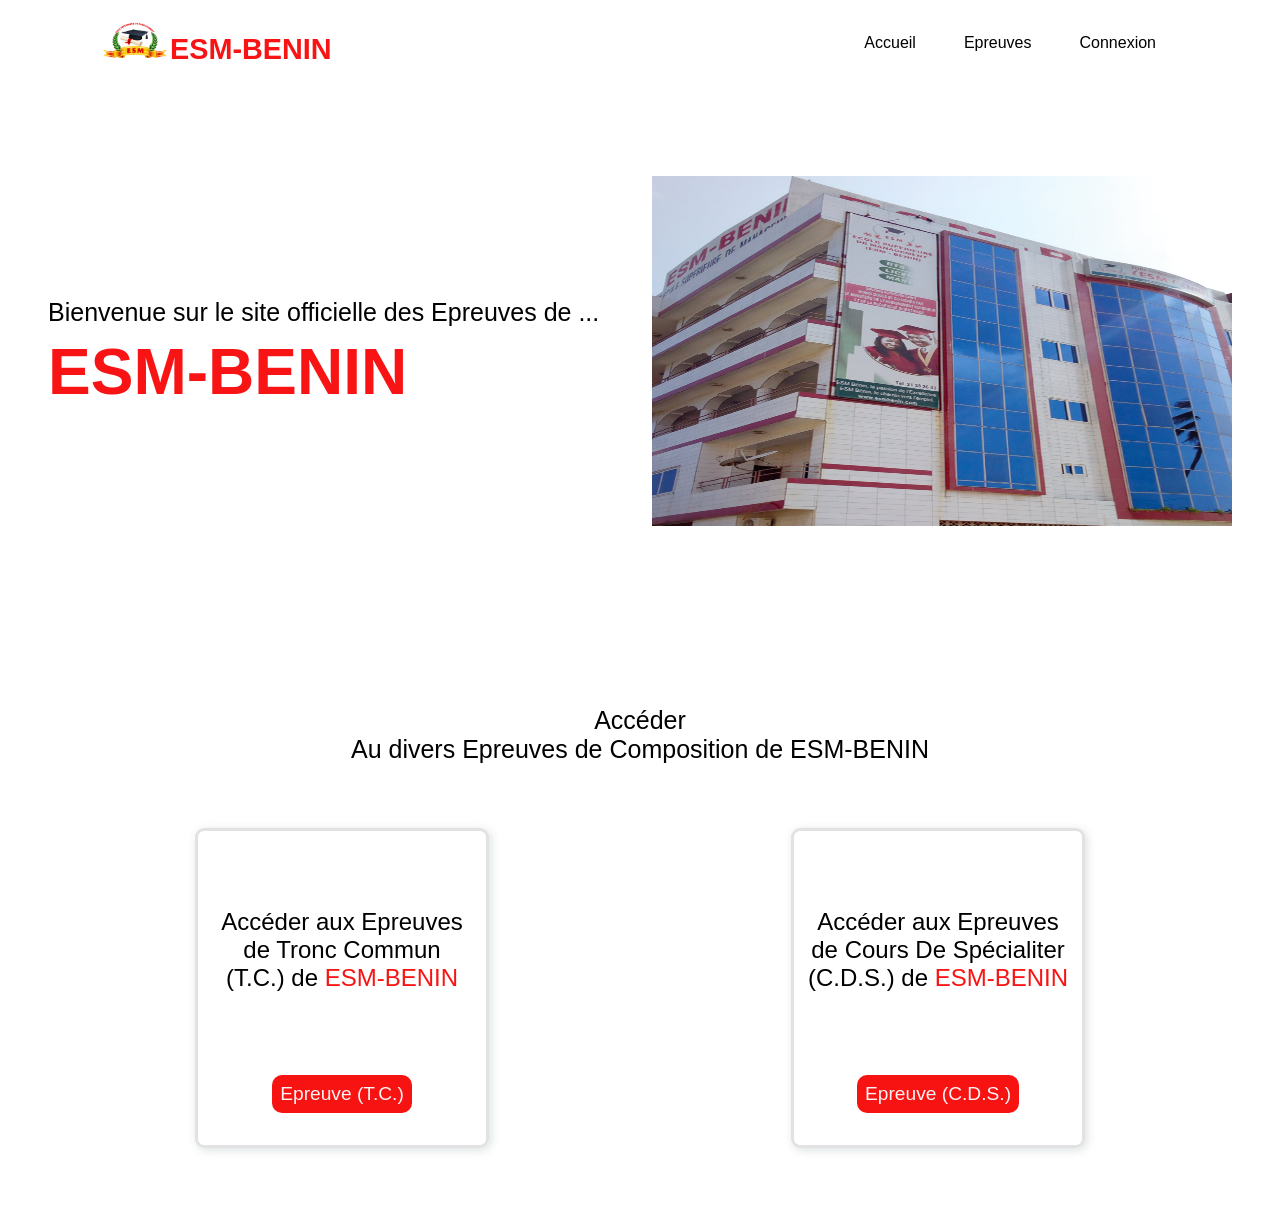
<file: index.html>
<!DOCTYPE html>
<html lang="fr">
<head>
    <meta charset="UTF-8">
    <meta name="viewport" content="width=device-width, initial-scale=1.0">
    <title>ESM AppWeb</title>
    <link rel="stylesheet" href="style.css">
</head>
<body>
<!-- ////////////////////////////// -->
<!-- Navigation -->
<!-- ////////////////////////////// -->

<nav>
    <div>
    <img src="./Images/Logo_ESM-Benin.png" alt="Le logo Officiel se ESM Bénin" width="70" height="40">
    <p>ESM-BENIN</p>
    </div>
    <ul class="navigation">
        <li><a href="#accueil">Accueil</a></li>
        <li><a href="#epreuves">Epreuves</a></li>
        <li><a href="Connexion.html">Connexion</a></li>
    </ul>
    <img src="./Images/menu.svg" class="btn_menue" alt="Menue" width="60" height="40">
</nav>

<!-- ////////////////////////////// -->
<!-- Menue 1 -->
<!-- ////////////////////////////// -->

<Section id="menue" class="menue">

    <div class="menue-header">
        <p>Bienvenue sur le site officielle des <span>Epreuves</span> de ...</p>
        <h1>ESM-BENIN</h1>
    </div>

    <div class="menue-header-img">
        <img src="./Images/ESM.jpg" alt="Image du Site ESM Cocotomey" id="accueil" width="220" height="350">
    </div>

</Section>

<!-- ////////////////////////////// -->
<!-- Menue 2 -->
<!-- ////////////////////////////// -->

<section id="menue2" class="menue2">

    <p id="epreuves"><span>Accéder</span><br>Au divers Epreuves de Composition de ESM-BENIN</p>
    
    <div class="menue-container">
        <div>
            <p>Accéder aux Epreuves de Tronc Commun (T.C.) de <span>ESM-BENIN</span></p>
            <button><a href="Epreuve(T.C.).html">Epreuve (T.C.)</a></button>
        </div>

        <div>
            <p>Accéder aux Epreuves de Cours De Spécialiter (C.D.S.) de <span>ESM-BENIN</span></p>
            <button><a href="Epreuve(C.D.S.).html">Epreuve (C.D.S.)</a></button>
        </div>
    </div>
    
</section>

<script src="code.js"></script>
</body>
</html>
</file>
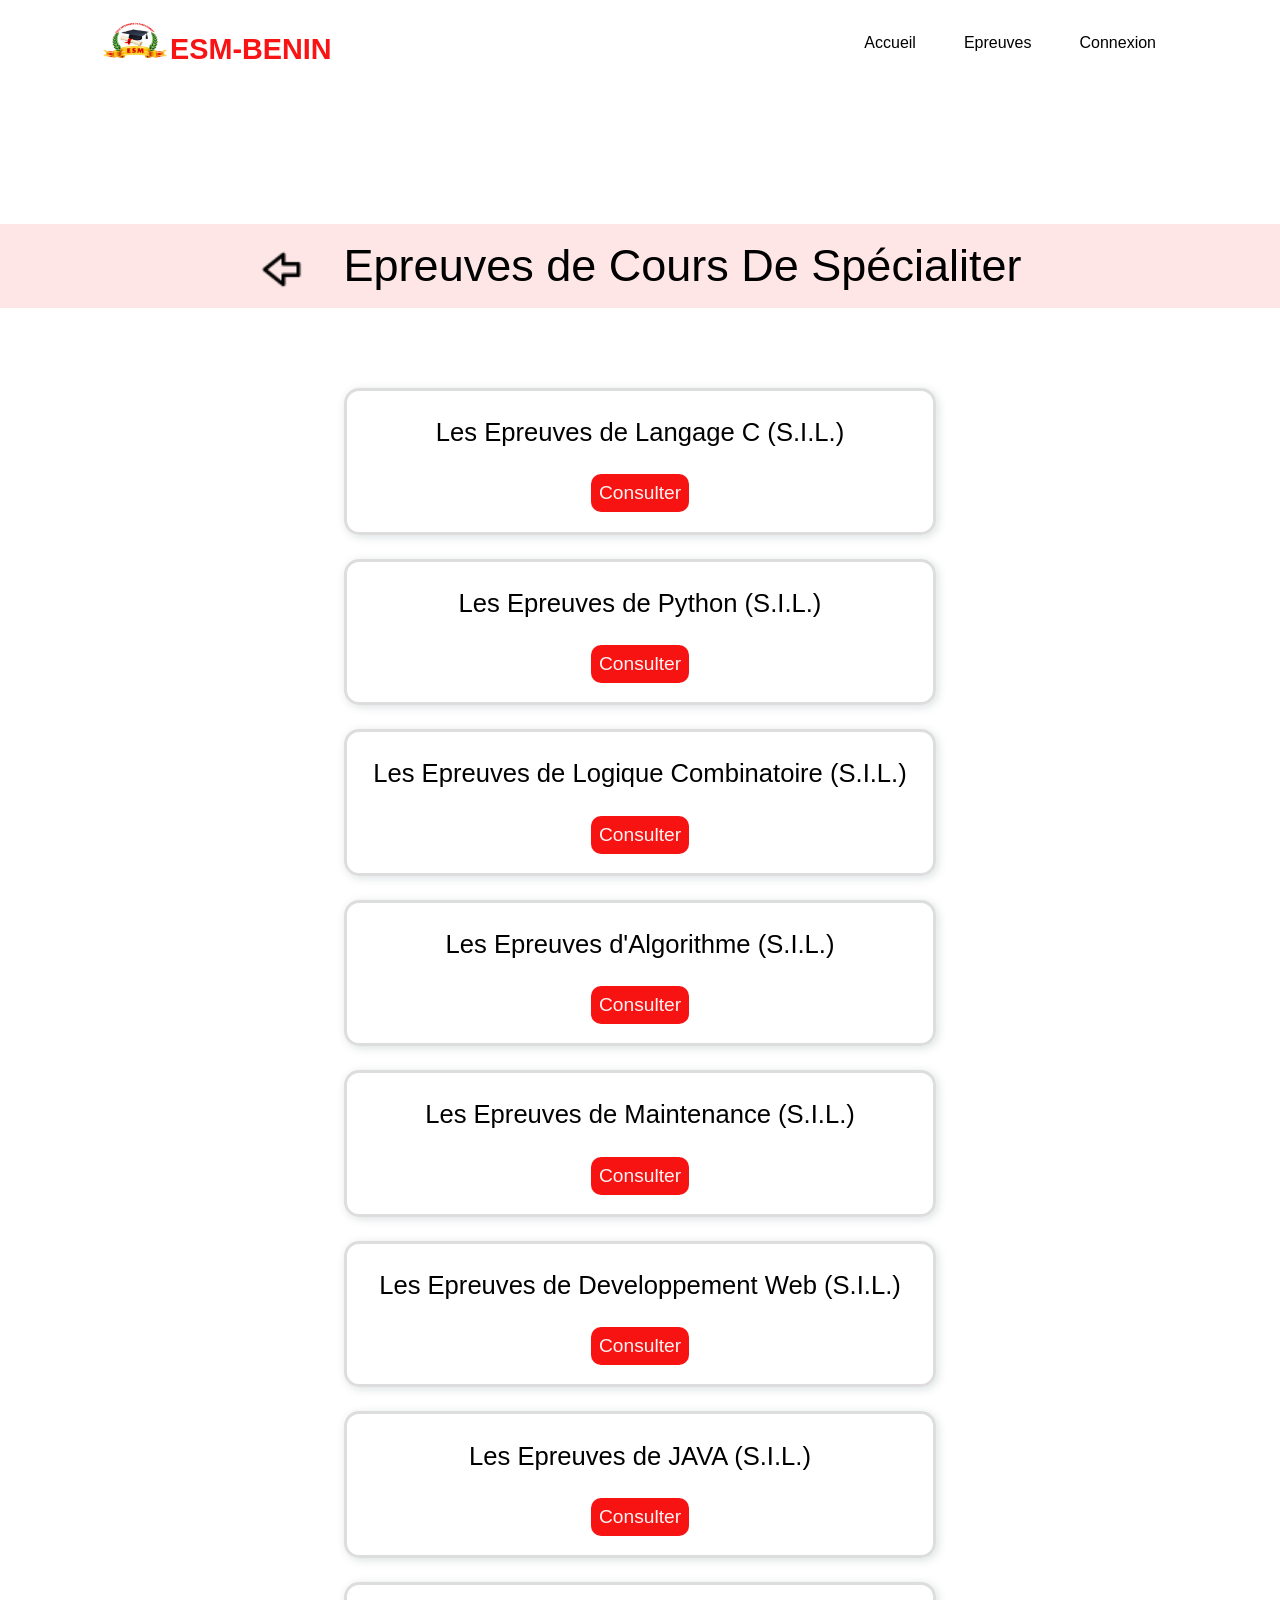
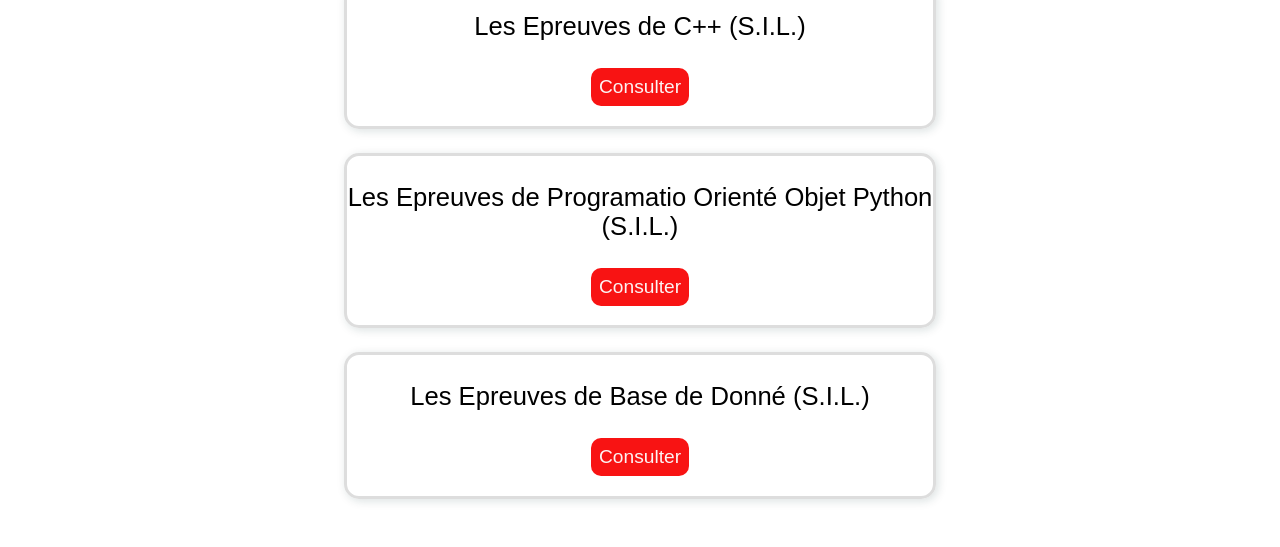
<file: Epreuve(C.D.S.).html>
<!DOCTYPE html>
<html lang="fr">
<head>
    <meta charset="UTF-8">
    <meta name="viewport" content="width=device-width, initial-scale=1.0">
    <title>Epreuve(C.D.S.)</title>
    <link rel="stylesheet" href="style.css">
</head>
<body>

    <nav>
        <div>
         <img src="./Images/Logo_ESM-Benin.png" alt="Le logo Officiel se ESM Bénin" width="70" height="40">
         <p>ESM-BENIN</p>
        </div>
        <ul class="navigation">
            <li><a href="index.html#accueil">Accueil</a></li>
            <li><a href="index.html#epreuves">Epreuves</a></li>
            <li><a href="Connexion.html">Connexion</a></li>
        </ul>
        <img src="./Images/menu.svg" class="btn_menue" alt="Menue" width="60" height="40">
    </nav>

    <p class="speciale"><a href="index.html"><img src="./Images/Arriere.png" alt="Une fleche qui pointe vers l'arriere" width="45" height="45"></a>Epreuves de Cours De Spécialiter</p>

    <section class="menue-Epreuve-container">

        <div class="EpreuveTC">
            <p>Les Epreuves de Langage C (S.I.L.)</p>
            <button><a href="epreuves.html">Consulter</a></button>
        </div>

        <div class="EpreuveTC">
            <p>Les Epreuves de Python (S.I.L.)</p>
            <button><a href="epreuves.html">Consulter</a></button>
        </div>

        <div class="EpreuveTC">
            <p>Les Epreuves de Logique Combinatoire (S.I.L.)</p>
            <button><a href="epreuves.html">Consulter</a></button>
        </div>

        <div class="EpreuveTC">
            <p>Les Epreuves d'Algorithme (S.I.L.)</p>
            <button><a href="epreuves.html">Consulter</a></button>
        </div>

        <div class="EpreuveTC">
            <p>Les Epreuves de Maintenance (S.I.L.)</p>
            <button><a href="epreuves.html">Consulter</a></button>
        </div>

        <div class="EpreuveTC">
            <p>Les Epreuves de Developpement Web (S.I.L.)</p>
            <button><a href="epreuves.html">Consulter</a></button>
        </div>

        <div class="EpreuveTC">
            <p>Les Epreuves de JAVA (S.I.L.)</p>
            <button><a href="epreuves.html">Consulter</a></button>
        </div>

        <div class="EpreuveTC">
            <p>Les Epreuves de C++ (S.I.L.)</p>
            <button><a href="epreuves.html">Consulter</a></button>
        </div>

        <div class="EpreuveTC">
            <p>Les Epreuves de Programatio Orienté Objet Python (S.I.L.)</p>
            <button><a href="epreuves.html">Consulter</a></button>
        </div>

        <div class="EpreuveTC">
            <p>Les Epreuves de Base de Donné (S.I.L.)</p>
            <button><a href="epreuves.html">Consulter</a></button>
        </div>
    </section>

<script src="code.js"></script>
</body>
</html>
</file>
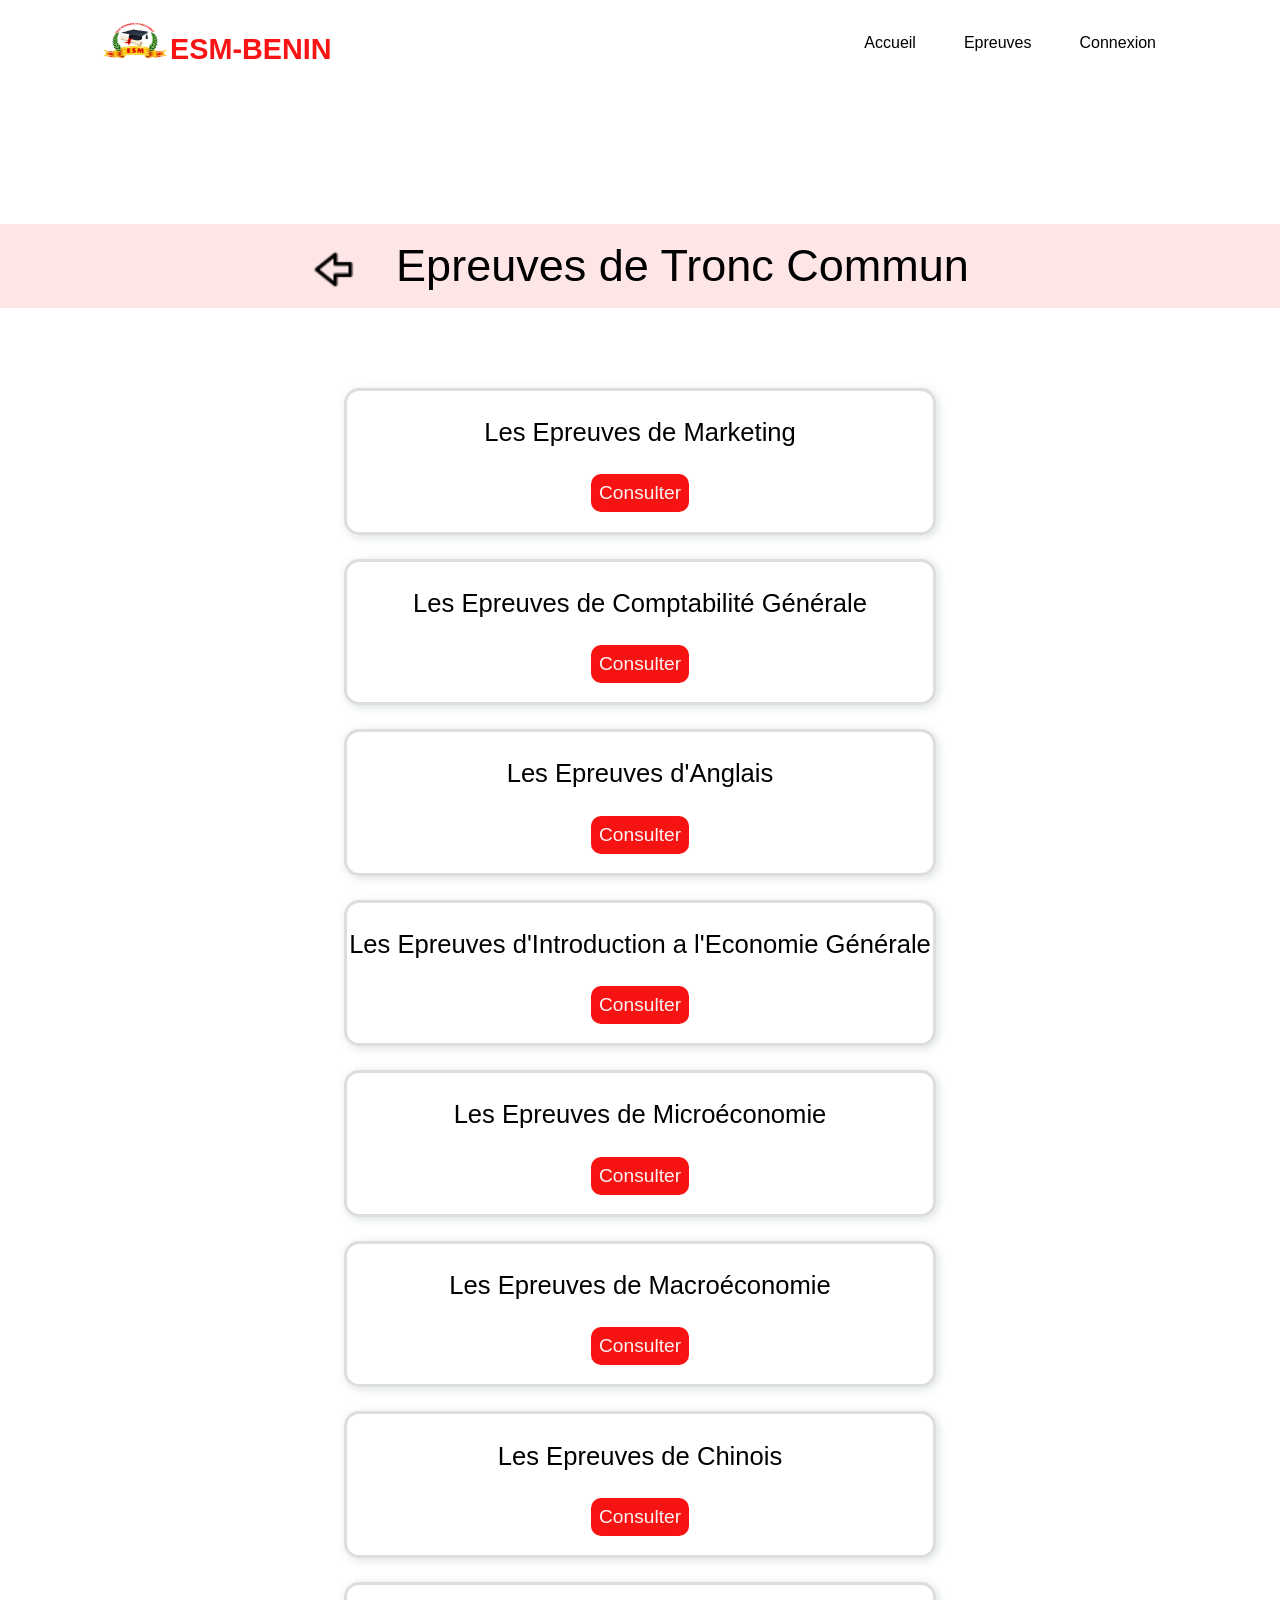
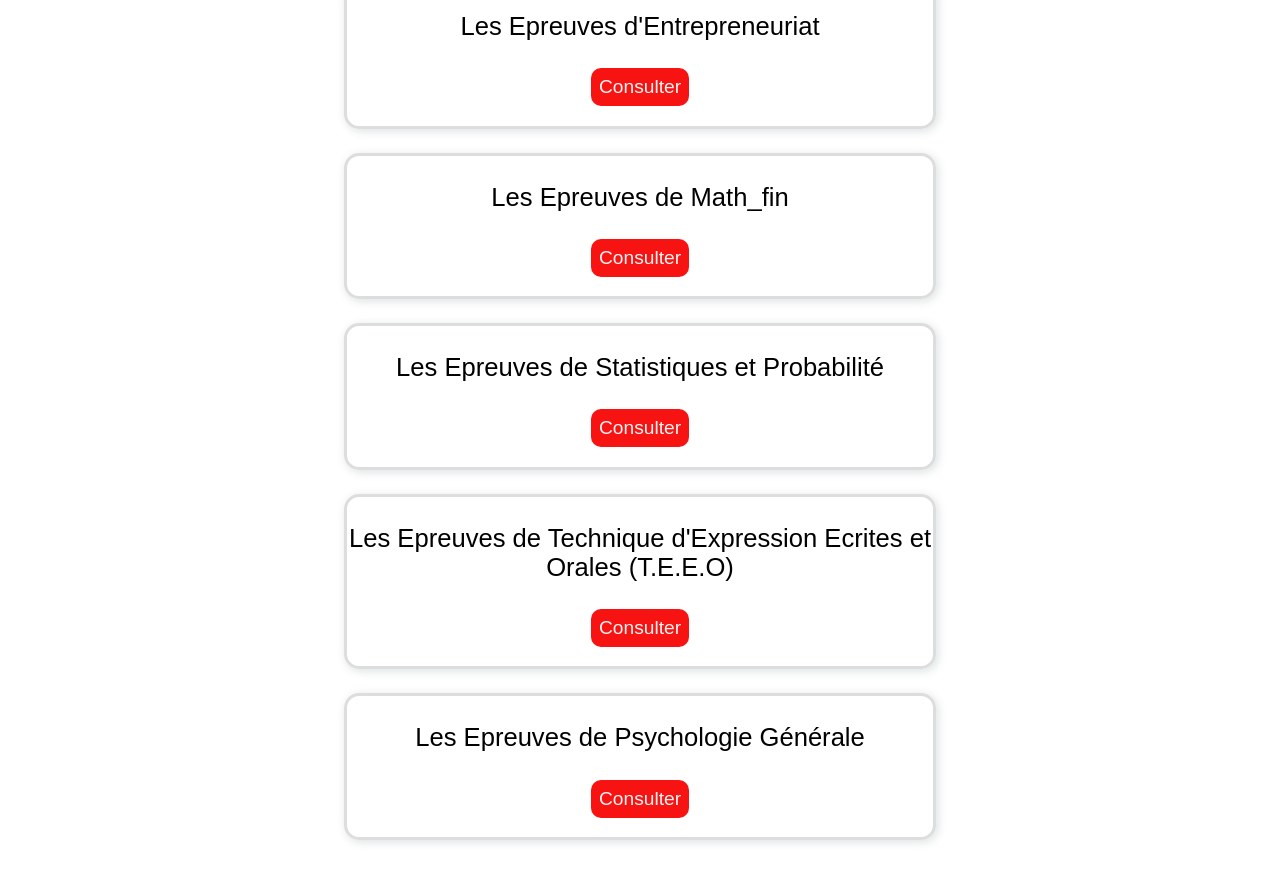
<file: Epreuve(T.C.).html>
<!DOCTYPE html>
<html lang="fr">
<head>
    <meta charset="UTF-8">
    <meta name="viewport" content="width=device-width, initial-scale=1.0">
    <title>Epreuve(T.C.)</title>
    <link rel="stylesheet" href="style.css">
</head>
<body>

    <nav>
        <div>
            <img src="./Images/Logo_ESM-Benin.png" alt="Le logo Officiel se ESM Bénin" width="70" height="40">
            <p>ESM-BENIN</p>
        </div>
        <ul class="navigation">
            <li><a href="index.html#accueil">Accueil</a></li>
            <li><a href="index.html#epreuves">Epreuves</a></li>
            <li><a href="Connexion.html">Connexion</a></li>
        </ul>
        <img src="./Images/menu.svg" class="btn_menue" alt="Menue" width="60" height="40">
    </nav>

    <p class="speciale"><a href="index.html"><img src="./Images/Arriere.png" alt="Une fleche qui pointe vers l'arriere" width="45" height="45"></a>Epreuves de Tronc Commun</p>

    <section class="menue-Epreuve-container">

        <div class="EpreuveTC">
            <p>Les Epreuves de Marketing</p>
            <button><a href="Epreuves_de_Marketing.html">Consulter</a></button>
        </div>

        <div class="EpreuveTC">
            <p>Les Epreuves de Comptabilité Générale</p>
            <button><a href="epreuves.html">Consulter</a></button>
        </div>

        <div class="EpreuveTC">
            <p>Les Epreuves d'Anglais</p>
            <button><a href="epreuves.html">Consulter</a></button>
        </div>

        <div class="EpreuveTC">
            <p>Les Epreuves d'Introduction a l'Economie Générale</p>
            <button><a href="epreuves.html">Consulter</a></button>
        </div>

        <div class="EpreuveTC">
            <p>Les Epreuves de Microéconomie</p>
            <button><a href="epreuves.html">Consulter</a></button>
        </div>

        <div class="EpreuveTC">
            <p>Les Epreuves de Macroéconomie</p>
            <button><a href="epreuves.html">Consulter</a></button>
        </div>

        <div class="EpreuveTC">
            <p>Les Epreuves de Chinois</p>
            <button><a href="epreuves.html">Consulter</a></button>
        </div>

        <div class="EpreuveTC">
            <p>Les Epreuves d'Entrepreneuriat</p>
            <button><a href="epreuves.html">Consulter</a></button>
        </div>

        <div class="EpreuveTC">
            <p>Les Epreuves de Math_fin</p>
            <button><a href="epreuves.html">Consulter</a></button>
        </div>

        <div class="EpreuveTC">
            <p>Les Epreuves de Statistiques et Probabilité</p>
            <button><a href="epreuves.html">Consulter</a></button>
        </div>

        <div class="EpreuveTC">
            <p>Les Epreuves de Technique d'Expression Ecrites et Orales (T.E.E.O)</p>
            <button><a href="epreuves.html">Consulter</a></button>
        </div>

        <div class="EpreuveTC">
            <p>Les Epreuves de Psychologie Générale</p>
            <button><a href="epreuves.html">Consulter</a></button>
        </div>
    </section>

<script src="code.js"></script>
</body>
</html>
</file>
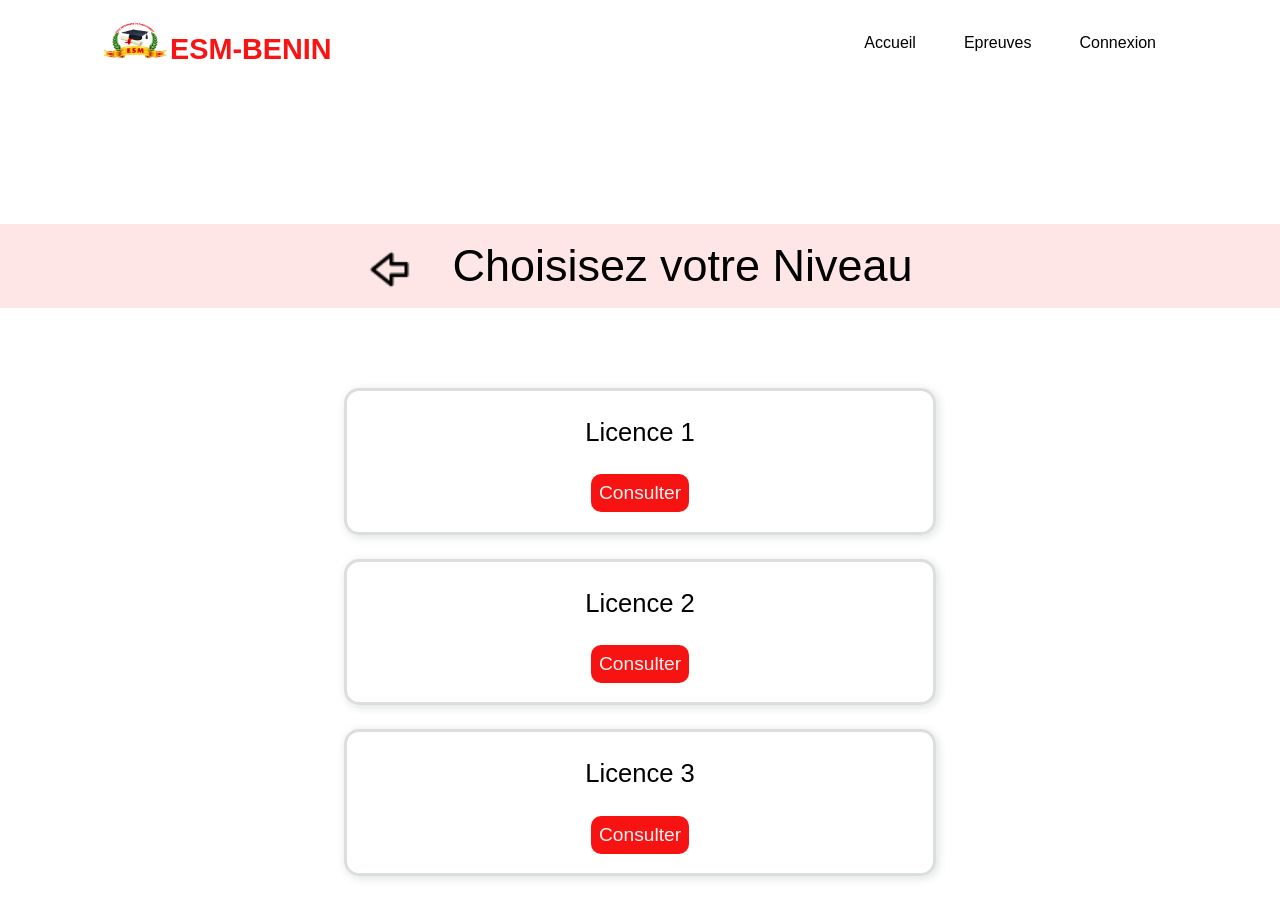
<file: Epreuves_de_Marketing.html>
<!DOCTYPE html>
<html lang="fr">
<head>
    <meta charset="UTF-8">
    <meta name="viewport" content="width=device-width, initial-scale=1.0">
    <title>Epreuves de Marketing</title>
    <link rel="stylesheet" href="style.css">
</head>
<body>

    <nav>
        <div>
            <img src="./Images/Logo_ESM-Benin.png" alt="Le logo Officiel se ESM Bénin" width="70" height="40">
            <p>ESM-BENIN</p>
        </div>
        <ul class="navigation">
            <li><a href="index.html#accueil">Accueil</a></li>
            <li><a href="index.html#epreuves">Epreuves</a></li>
            <li><a href="Connexion.html">Connexion</a></li>
        </ul>
        <img src="./Images/menu.svg" class="btn_menue" alt="Menue" width="60" height="40">
    </nav>

    <p class="speciale"><a href="Epreuve(T.C.).html"><img src="./Images/Arriere.png" alt="Une fleche qui pointe vers l'arriere" width="45" height="45"></a>Choisisez votre Niveau</p>

    <section class="menue-Epreuve-container">

        <div class="EpreuveTC">
            <p>Licence 1</p>
            <button><a href="epreuves.html">Consulter</a></button>
        </div>

        <div class="EpreuveTC">
            <p>Licence 2</p>
            <button><a href="epreuves.html">Consulter</a></button>
        </div>

        <div class="EpreuveTC">
            <p>Licence 3</p>
            <button><a href="epreuves.html">Consulter</a></button>
        </div>

    </section>

<script src="code.js"></script>
</body>
</html>
</file>
<file: style.css>
@font-face {
  font-family: "Montserrat-Light";
  src: url(./Police/JosefinSans-VariableFont_wght.ttf) format("truetype");
  font-weight: 100 900;
  font-style: normal;
}

* {
  margin: 0;
  padding: 0;
  font-family: "Josefin Sans", sans-serif;
  text-decoration: none;
  border: none;
  list-style: none;
  box-sizing: border-box;
  outline: none;
  scroll-behavior: smooth;
}

:root {
  --main: rgba(248, 2, 2, 0.929);
  --main1: rgb(255, 230, 230);
  --text: rgb(0 0 0);
  --bg: rgba(252, 248, 248, 0.981);
  --shadow: 2px 2px 10px rgb(14 52 54 / 15%);
}

/* ////////////////////////////////////////// */
/* Navigation */
/* ////////////////////////////////////////// */

nav {
  display: flex;
  position: fixed;
  left: 0;
  top: 0;
  width: 100%;
  z-index: 1000;
  align-items: center;
  justify-content: space-between;
  padding: 20px 100px;
}

nav.active {
  box-shadow: var(--shadow);
  background: var(--bg);
  border: solid 2px #ddd;
}

nav div p {
  font-size: 1.8rem;
  font-weight: 800;
  color: var(--main);
  margin-top: .8rem;
}

nav div {
  display: flex;
}

.navigation {
  display: flex;
}

.navigation a {
  padding: 0 1.5rem;
  color: var(--text);
  font-weight: 500;
}

.navigation a:hover {
  color: var(--main);
}

nav img.btn_menue {
  cursor: pointer;
  transition: 0.2 ease-in-out;
  display: none;
}

/* ////////////////////////////////////////// */
/* Menue 1 */
/* ////////////////////////////////////////// */

section{
  padding: 3rem;
}

section.menue {
  margin-top: 8rem;
}

.menue {
  width: 100%;
  height: 50vh;
  display: grid;
  grid-template-columns: repeat(2, 1fr);
  align-items: center;
  gap: 1.5rem;
}

.menue-header p {
  font-size: clamp(20px, 5vw, 25px);
}

.menue-header h1 {
  font-size: clamp(50px, 5vw, 70px);
  color: var(--main);
  margin-top: 0.5rem;
}

.menue-header-img img {
  width: 100%;
}

/* ////////////////////////////////////////// */
/* Menue 2 */
/* ////////////////////////////////////////// */

section.menue2 {
  margin: 1rem 0;
}

.menue2 p {
  font-size: clamp(20px, 5vw, 25px);
  text-align: center;
  margin: 4rem 0;
}

.menue-container {
  display: grid;
  grid-template-columns: repeat(2, 1fr);
  gap: 0.5rem;
  align-items: center;
}

.menue-container div {
  width: 50%;
  height: 100%;
  box-sizing: border-box;
  box-shadow: var(--shadow);
  margin: 0 auto;
  padding: 0.8rem;
  border-radius: 9px;
  border: 3px solid #e2e2e2;
  display: flex;
  justify-content: center;
  align-items: center;
  flex-direction: column;
}

.menue-container div p,
.menue-container div button {
  text-align: center;
}

.menue-container div p {
  font-size: 1.5rem;
  font-weight: 400;
}

.menue-container div p span {
  color: var(--main);
}

.menue-container div button {
  margin: 1.2rem auto;
  border-radius: 10px;
  padding: 0.5rem;
  background: var(--main);
  cursor: pointer;
  transition: 0.2s ease-in-out;
}

.menue-container div button:hover {
  background: var(--text);
}

.menue-container div button a {
  color: var(--bg);
  font-size: 1.2rem;
}

/* ////////////////////////////////////////// */
/* Menue-Epreuve */
/* ////////////////////////////////////////// */

.menue-Epreuve-container {
  display: grid;
  grid-template-columns: 1fr;
  gap: 1.5rem;
  justify-items: center;
  margin-top: 2rem;
}

.menue-Epreuve-container div {
  display: flex;
  flex-direction: column;
  align-items: center;
  justify-content: center;
  text-align: center;
  box-shadow: var(--shadow);
  border: solid 3px #ddd;
  padding-top: 1.2rem;
  width: 90%;
  border-radius: 15px;
}

.menue-Epreuve-container div button:hover {
  background: var(--text);
}

.menue-Epreuve-container div button {
  margin: 1.2rem auto;
  border-radius: 10px;
  padding: 0.5rem;
  background: var(--main);
  cursor: pointer;
  transition: 0.2s ease-in-out;
}

.menue-Epreuve-container div button a {
  color: var(--bg);
  font-size: 1.2rem;
}

.menue-Epreuve-container div p {
  font-size: clamp(20px, 2vw, 28px);
  margin: 0.5rem 0;
}

/* ////////////////////////////////////////// */
/* Speciale */
/* ////////////////////////////////////////// */

p.speciale {
  font-size: clamp(30px, 5vw, 45px);
  margin-top: 14rem;
  color: var(--text);
  text-align: center;
  width: 100%;
  padding: 1rem;
  background: var(--main1);
}

p.speciale a img {
  vertical-align: middle;
  margin-right: 0.5rem;
  margin-right: 2.5rem;
}


@media screen and (min-width: 769px) {
  .menue-Epreuve-container div {
    width: 50%;
  }
}

@media screen and (max-width: 768px) {
  .menue-container {
    grid-template-columns: 1fr;
    gap: 3rem;
  }

  nav {
    padding: 50px 8%;
  }

  nav img.btn_menue {
    display: block;
  }

  .navigation {
    position: absolute;
    top: 100%;
    left: -100%;
    flex-direction: column;
    width: 280px;
    height: 100vh;
    background: var(--bg);
    transition: 0.2s ease-in-out;
    box-shadow: var(--shadow);
    border: solid 1px #ddd;
  }

  .navigation li a {
    display: block;
    margin: 1.2rem 0;
  }

  .navigation li a:hover{
    color: var(--main);
  }

  .navigation.active {
    left: 0;
  }

}
</file>
